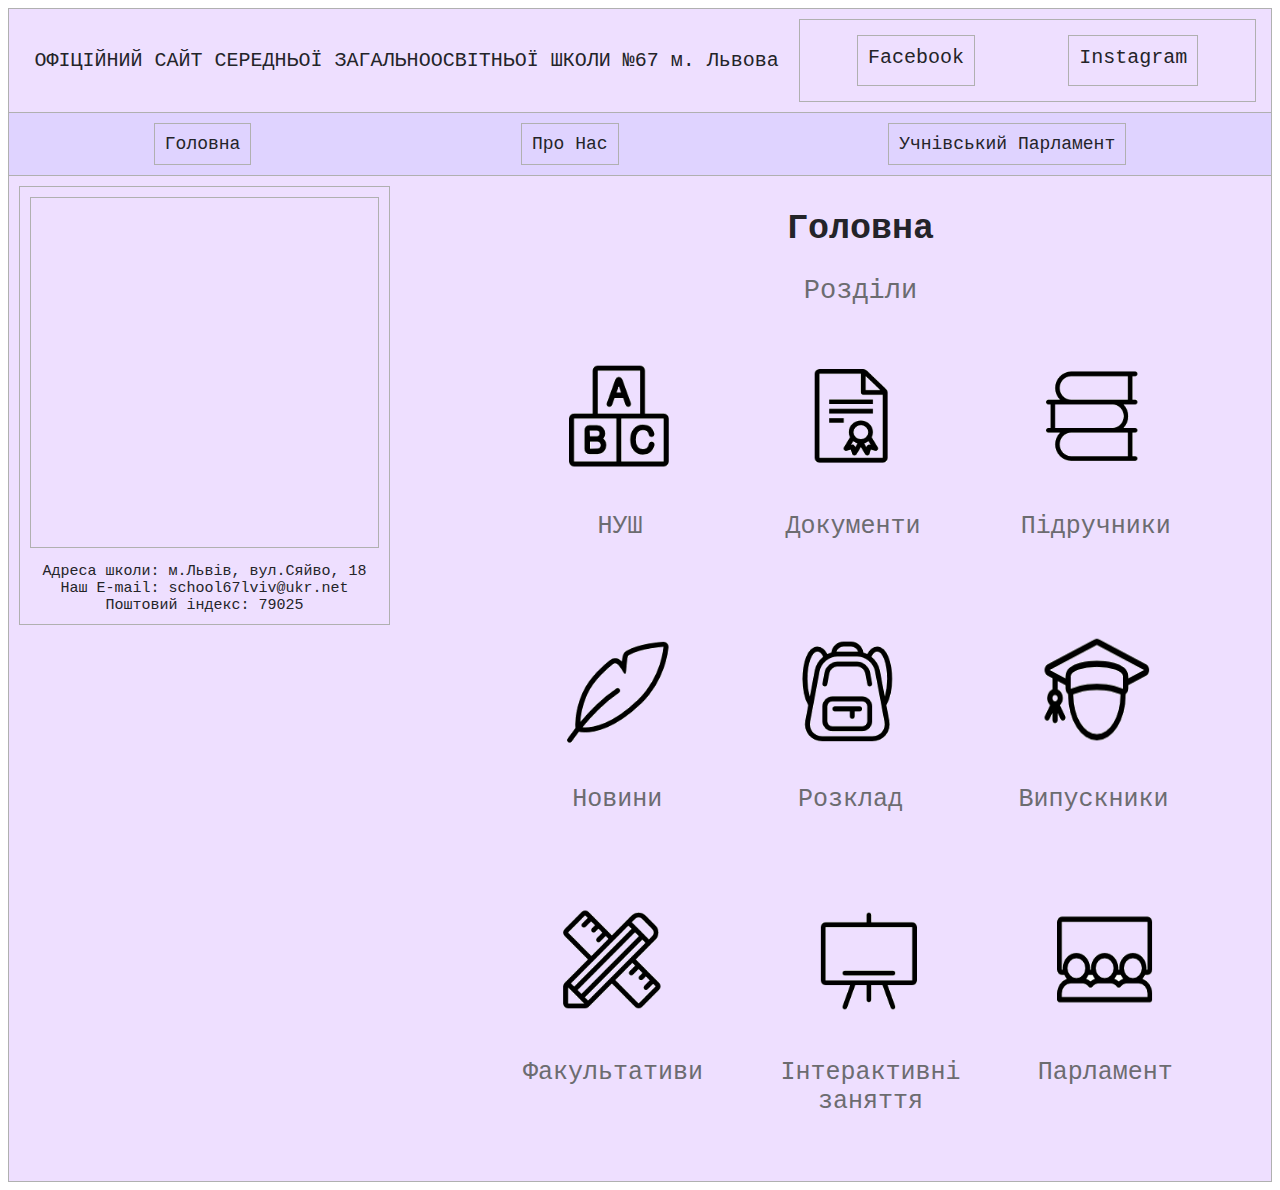
<file: fin/golovna.html>
<!DOCTYPE html>
<html>
	<head>
		<meta charset="UTF-8">
		<link rel="stylesheet" type="text/css" href="golovna.css">
		<script type="text/javascript"> 

		</script>
		<title> ОФІЦІЙНИЙ САЙТ СЕРЕДНЬОЇ ЗАГАЛЬНООСВІТНЬОЇ ШКОЛИ №67 м. Львова </title>
	</head>
	<body>
			<!-- САЙТ СТВОРЕНО СИЛАМИ ВЧИТЕЛЬКИ МАТЕМАТИКИ ТА ІНФОРМАТИКИ ШКОЛИ № 67 ОВЧАР ОЛЬГИ МИХАЙЛІВНИ ТА УЧНІВ 10 - А КЛАСУ ПОТАПЕНКО ОЛЕКСІЯ ТА ІВАНЮК ДІАНИ -->
	<div class="container">
		<div class="header">
			<div class="header-1"> <p> ОФІЦІЙНИЙ САЙТ СЕРЕДНЬОЇ ЗАГАЛЬНООСВІТНЬОЇ ШКОЛИ №67 м. Львова </p> </div>
			<div class="header-2">
				<div class="header-2-1" id="h"> <a href="https://www.facebook.com/school67lviv/"> Facebook </a> </div>
				<div class="header-2-2" id="h"> <a href="https://www.instagram.com/school67.official/?utm_source=ig_profile_share&igshid=g7ifiy666gq9"> Instagram </a> </div>
				<!-- <div class="header-2-3" id="h"> <a href=""> Пошта </a> </div> -->
			</div>
		</div>
		<div class="menu">
				<div class="menu-1" id="m"> 
					<a href="/fin/golovna.html"> Головна </a> 
	 			</div>
				<div class="menu-2" id="m">
					<a href="/fin/pronas.html"> Про Нас </a> 
				</div>
				<div class="menu-3" id="m"> 
					<a href="/fin/parl.html"> Учнівський Парламент </a> 
				</div>
			<!--	<div class="menu-4" id="m"> 
					<a href="/ъеъ/metod.html"> Методична Робота </a> 
				</div>
				<div class="menu-5" id="m"> 
					<a href="/ъеъ/fin.html"> Фінансові Документи </a> 
				</div> 
				<div class="menu-6" id="m"> 
					<a href="/ъеъ/infop.html"> Інформаційна Відкритість </a> 
	 			</div> -->
			</div>
		<div class="content"> 
			<div class="holder-1" style="
    height: 417px;"> <div class="map"> <iframe width="325" height="325" src="https://maps.google.com/maps?width=327&amp;height=327&amp;hl=en&amp;q=School%20%E2%84%9667%20Siaivo%20St%2C%2018+(%D0%9D%D0%B0%D0%B7%D0%B2%D0%B0%D0%BD%D0%B8%D0%B5)&amp;ie=UTF8&amp;t=&amp;z=14&amp;iwloc=B&amp;output=embed" frameborder="0" scrolling="no" marginheight="0" marginwidth="0"> </iframe> </div>
			<p> Адреса школи: м.Львів, вул.Сяйво, 18 <br>
			Наш E-mail: school67lviv@ukr.net <br>
			Поштовий індекс: 79025 </p> </div> 
			<div class="holder-2">
				<h1> Головна </h1> 
				<p style="font-size: 27px;"> Розділи </p>
				<div class="holder-2-1">
					<div id="sq"> <a href="https://www.facebook.com/school67lviv"> <img src="/fin/img/ed_a.png"> <p> НУШ </p> </div>
					<div id="sq"> <a href="https://www.facebook.com/school67lviv"> <img src="/fin/img/ed_b.png"> <p> Документи </p> </div>
					<div id="sq"> <a href="https://www.facebook.com/school67lviv"> <img src="/fin/img/ed_c.png"> <p> Підручники </p> </div>
				</div>
				<div class="holder-2-2">
					<div id="sq"> <a href="https://www.facebook.com/school67lviv"> <img src="/fin/img/ed_d.png"> <p> Новини </p> </div>
					<div id="sq"> <a href="https://www.facebook.com/school67lviv"> <img src="/fin/img/ed_e.png"> <p> Розклад </p> </div>
					<div id="sq"> <a href="https://www.facebook.com/school67lviv"> <img src="/fin/img/ed_f.png"> <p> Випускники </p> </div>
				</div>
				<div class="holder-2-3">
					<div id="sq"> <a href="https://www.facebook.com/school67lviv"> <img src="/fin/img/ed_g.png"> <p> Факультативи </p> </div>
					<div id="sq"> <a href="https://www.facebook.com/school67lviv"> <img src="/fin/img/ed_h.png"> <p> Інтерактивні <br> заняття </p> </div>
					<div id="sq"> <a href="https://www.facebook.com/school67lviv"> <img src="/fin/img/ed_i.png"> <p> Парламент </p> </div>
				</div>
		</div>
	</div>
	</body>
</html>
</file>
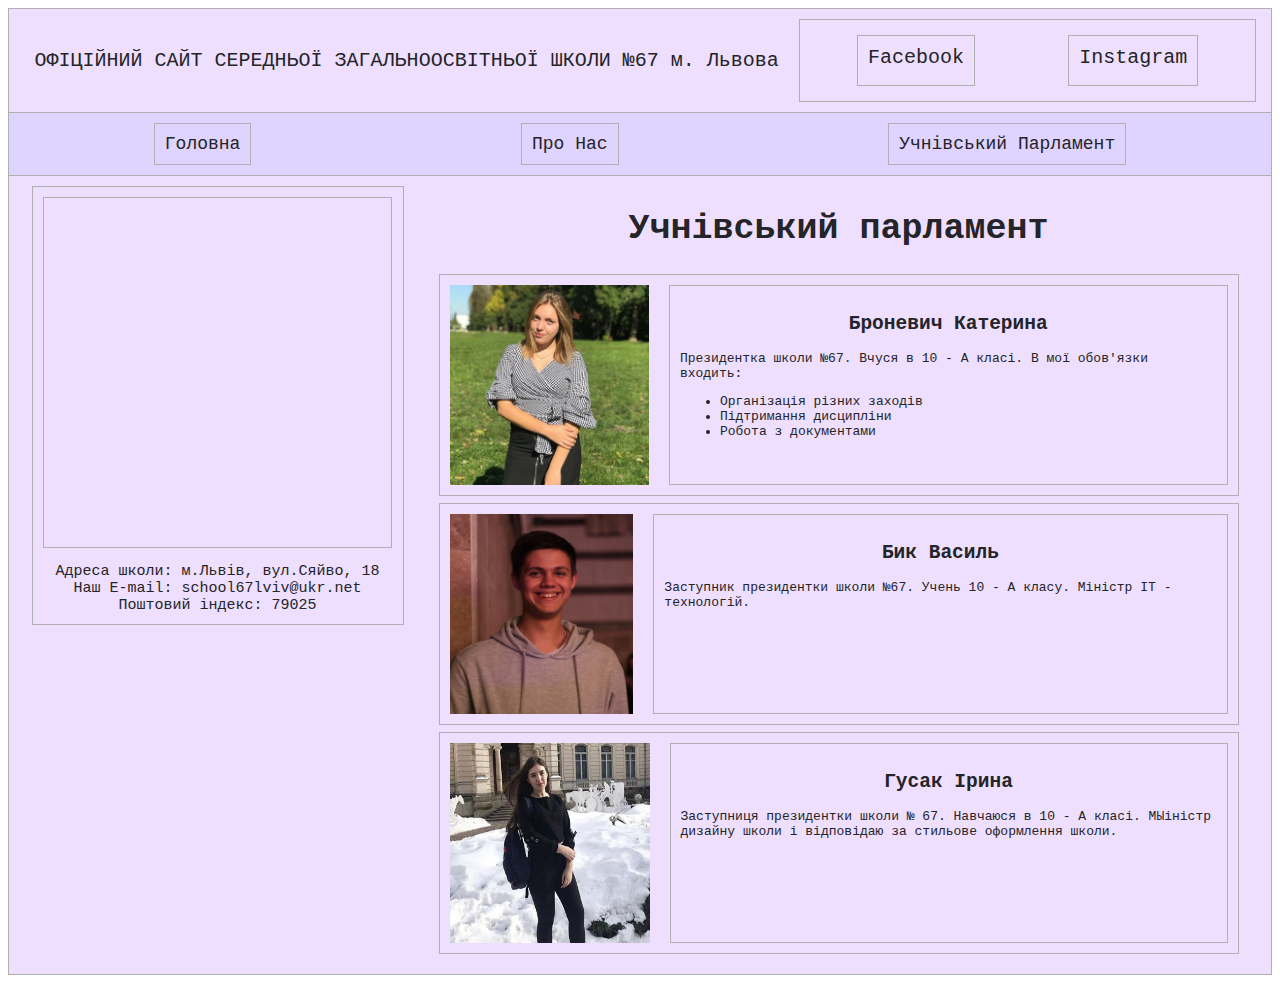
<file: fin/parl.html>
<!DOCTYPE html>
<html>
	<head>
		<meta charset="UTF-8">
		<link rel="stylesheet" type="text/css" href="parl.css">
		<title> ОФІЦІЙНИЙ САЙТ СЕРЕДНЬОЇ ЗАГАЛЬНООСВІТНЬОЇ ШКОЛИ №67 м. Львова </title>
	</head>
	<body>
		<!-- САЙТ СТВОРЕНО СИЛАМИ ВЧИТЕЛЬКИ МАТЕМАТИКИ ТА ІНФОРМАТИКИ ШКОЛИ № 67 ОВЧАР ОЛЬГИ МИХАЙЛІВНИ ТА УЧНІВ 10 - А КЛАСУ ПОТАПЕНКО ОЛЕКСІЯ ТА ІВАНЮК ДІАНИ -->
	<div class="container">
		<div class="header">
			<div class="header-1"> <p> ОФІЦІЙНИЙ САЙТ СЕРЕДНЬОЇ ЗАГАЛЬНООСВІТНЬОЇ ШКОЛИ №67 м. Львова </p> </div>
			<div class="header-2">
				<div class="header-2-1" id="h"> <a href="https://www.facebook.com/school67lviv/"> Facebook </a> </div>
				<div class="header-2-2" id="h"> <a href="https://www.instagram.com/school67.official/?utm_source=ig_profile_share&igshid=g7ifiy666gq9"> Instagram </a> </div>
				<!-- <div class="header-2-3" id="h"> <a href=""> Пошта </a> </div> -->
			</div>
		</div>
		<div class="menu">
				<div class="menu-1" id="m"> 
					<a href="/fin/golovna.html"> Головна </a> 
	 			</div>
				<div class="menu-2" id="m">
					<a href="/fin/pronas.html"> Про Нас </a> 
				</div>
				<div class="menu-3" id="m"> 
					<a href="/fin/parl.html"> Учнівський Парламент </a> 
				</div>
			<!--	<div class="menu-4" id="m"> 
					<a href="/ъеъ/metod.html"> Методична Робота </a> 
				</div>
				<div class="menu-5" id="m"> 
					<a href="/ъеъ/fin.html"> Фінансові Документи </a> 
				</div> 
				<div class="menu-6" id="m"> 
					<a href="/ъеъ/infop.html"> Інформаційна Відкритість </a> 
	 			</div> -->
			</div>
		<div class="content"> 
			<div class="holder-1" style="
    height: 417px;"> <div class="map"> <iframe width="325" height="325" src="https://maps.google.com/maps?width=327&amp;height=327&amp;hl=en&amp;q=School%20%E2%84%9667%20Siaivo%20St%2C%2018+(%D0%9D%D0%B0%D0%B7%D0%B2%D0%B0%D0%BD%D0%B8%D0%B5)&amp;ie=UTF8&amp;t=&amp;z=14&amp;iwloc=B&amp;output=embed" frameborder="0" scrolling="no" marginheight="0" marginwidth="0"> </iframe> </div>
			<p> Адреса школи: м.Львів, вул.Сяйво, 18 <br>
			Наш E-mail: school67lviv@ukr.net <br>
			Поштовий індекс: 79025 </p> </div> 
			<div class="holder-2">
				<h1> Учнівський парламент </h1>
					<div class="holder-2-1">
						<img src="/fin/img/katysha.jpg">  
						<div> <h2 style="text-align: center;"> Броневич Катерина </h2>
						<p> Президентка школи №67. Вчуся в 10 - А класі. 
						В мої обов'язки входить: 
						<ul>
							<li> Організація різних заходів </li>
							<li> Підтримання дисципліни </li>
							<li> Робота з документами </li>
						</ul> </p> </div>
					</div>
					<div class="holder-2-2">
						 <img src="/fin/img/vasya.jpg">
						 <div> <h2 style="text-align: center;"> Бик Василь </h2>
						<p> Заступник президентки школи №67. Учень 10 - А класу. Міністр ІТ - технологій. </p> </div>
					</div>
					<div class="holder-2-3">
						<img src="/fin/img/irochka.jpg">
						<div> <h2 style="text-align: center;"> Гусак Ірина </h2>
						<p> Заступниця президентки школи № 67. Навчаюся в 10 - А класі. МЫіністр дизайну школи і відповідаю за стильове оформлення школи. </p> </div>
					</div>
			</div>
			</div>
		</div>
	</div>
	</body>
</html>
</file>
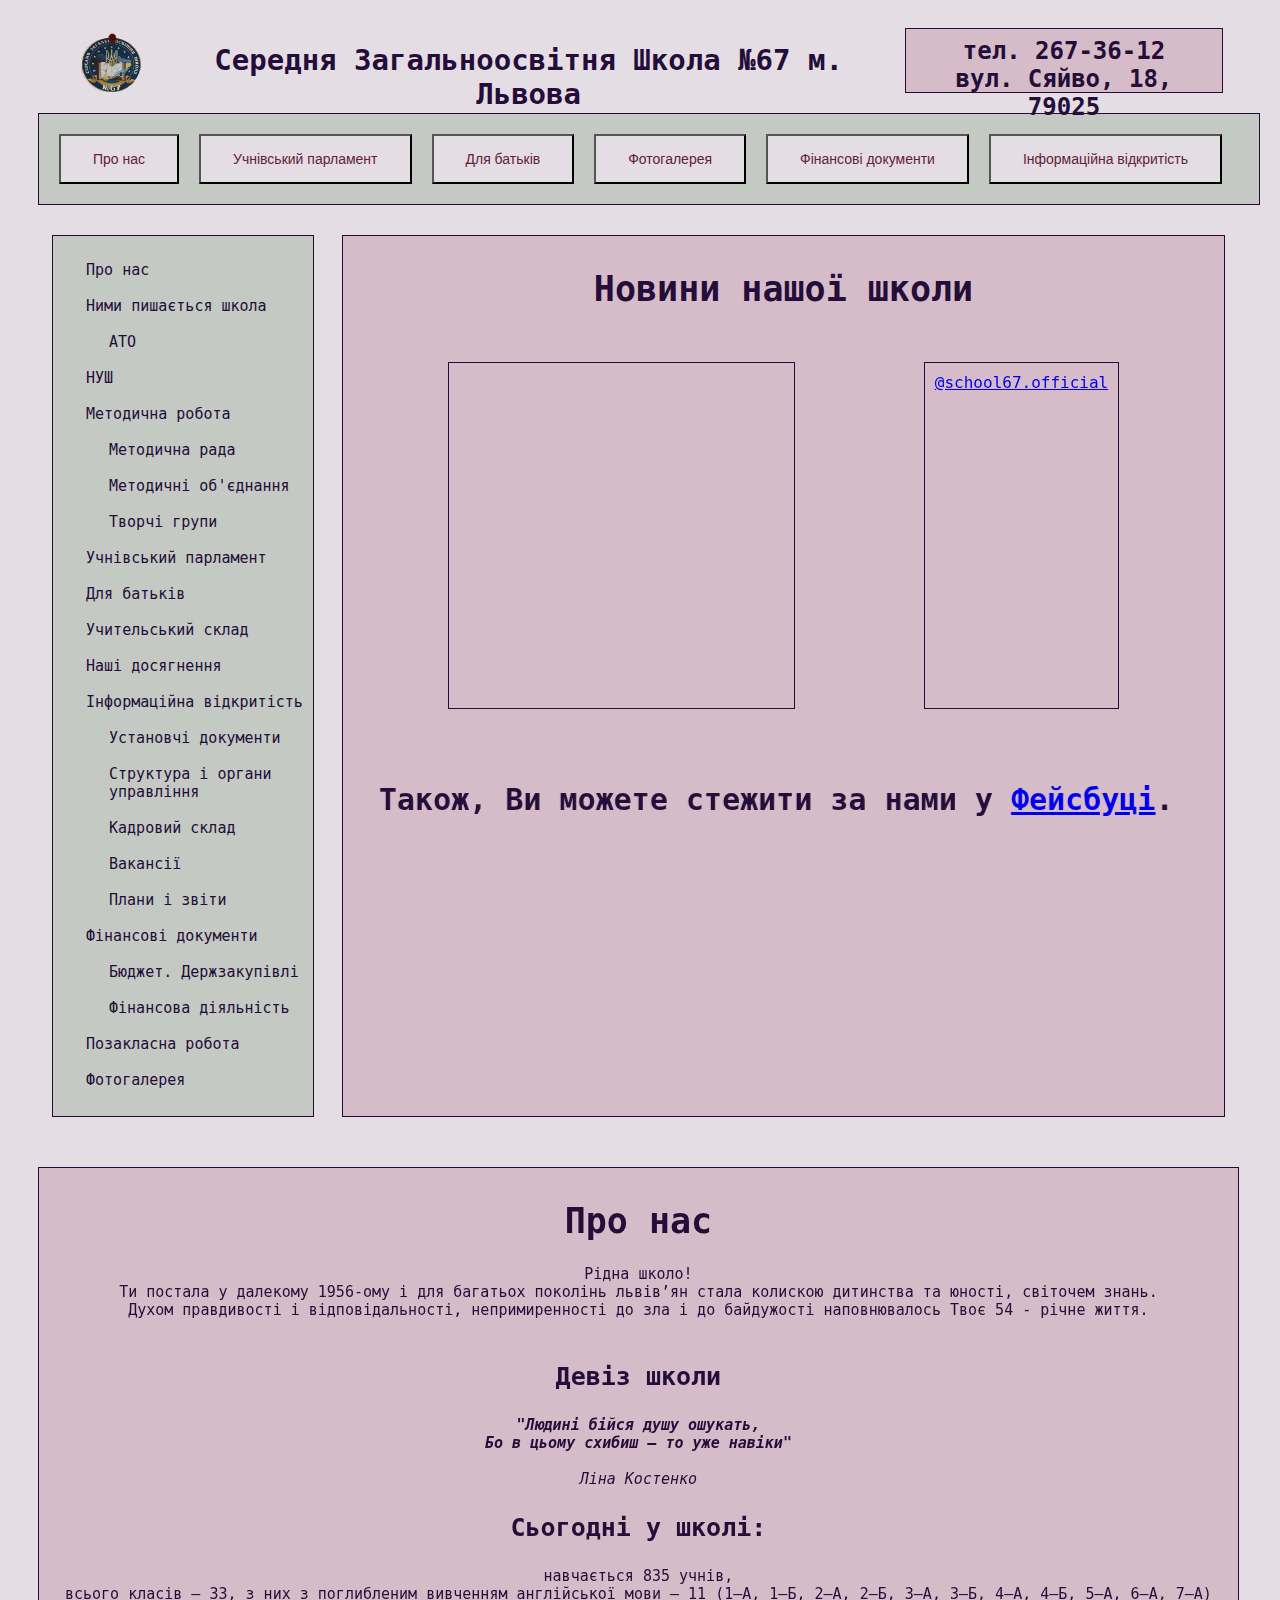
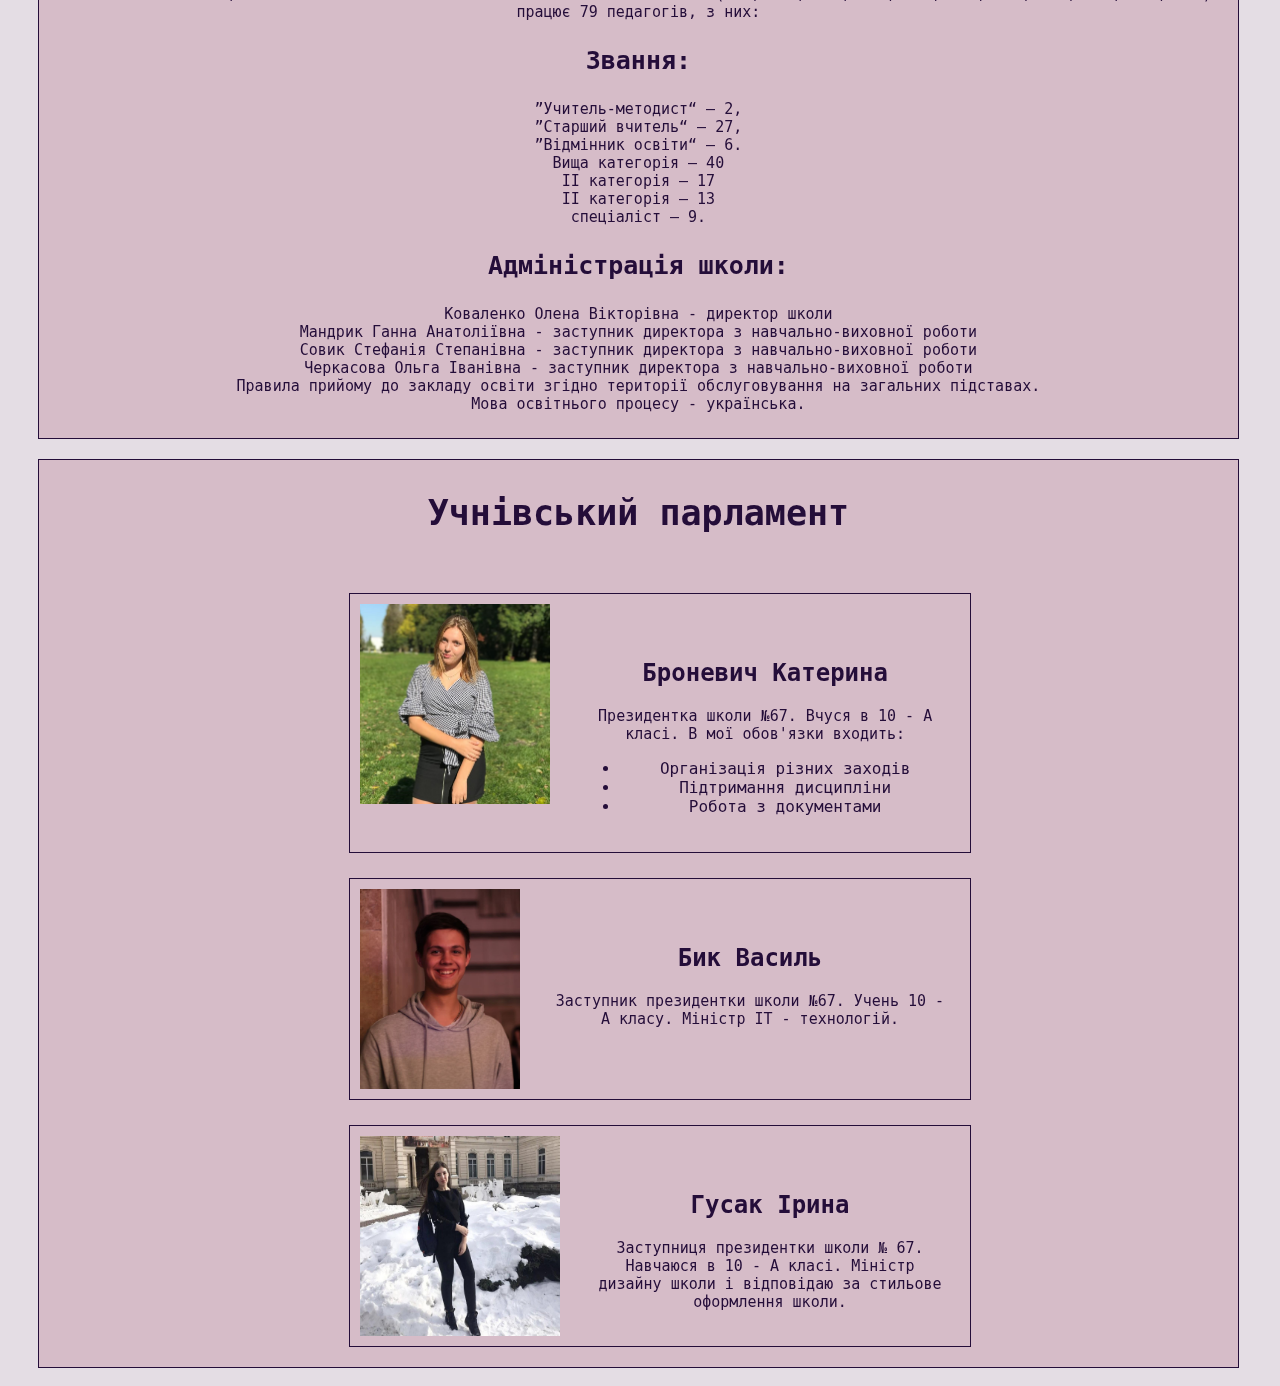
<file: marian/main.html>
<!DOCTYPE html>
<html>
	<head>
		<meta charset="UTF-8">
		<link rel="stylesheet" type="text/css" href="main.css"> 
		<link rel="script" type="javascript/js" href="main.js">
	 	<link rel="shortcut icon" href="images\gerb.png"> 
		<title> САЙТ СЕРЕДНЬОЇ ЗАГАЛЬНООСВІТНЬОЇ ШКОЛИ №67 м. Львова </title>
	</head>
	<body>
		<div class="container">
			<div class="header" style="padding-bottom: 20px;"> 
				<div class="header-1" style="padding:0;margin-left: 15px;margin-top: 5px;"> 
					<a href=""> <img src="images\gerb.png"> </a>
				</div>
				<div class="header-2"> 
					<h1> Середня Загальноосвітня Школа №67 м. Львова </h1>
				</div>
				<div class="header-3"> 
					<h2 style="margin-top:8px;"> тел. 267-36-12<br>вул. Сяйво, 18, 79025 </h2>
				</div>
			</div>
			<div class="navig">
				<div class="navig_item"> 
					<a href=""> <button> Про нас </button> </a>
				</div>
				<div class="navig_item">
					<a href=""> <button> Учнівський парламент </button> </a>
				</div>
				<div class="navig_item">
					<a href=""> <button> Для батьків </button> </a>
				</div>
				<div class="navig_item">
					<a href=""> <button> Фотогалерея </button> </a>
				</div>
				<div class="navig_item">
					<a href="">  <button> Фінансові документи </button>  </a>
				</div>
				<div class="navig_item">
					<a href="">  <button> Інформаційна відкритість </button>  </a>
				</div>
			</div>
			<div class="holder-1">
				<div class="menu"> 
					<ul> 
						<li> <a> Про нас </a> </li> <br>
						<li> <a> Ними пишається школа </a> 
							<ul>
								<br> <li> <a> АТО </a> </li>
							</ul>
						</li> <br>
						<li> <a> НУШ </a> </li> <br>
						<li> <a> Методична робота </a> 
							<ul> <br>
								<li> <a> Методична рада </a> </li> <br>
								<li> <a> Методичні об'єднання </a> </li> <br>
								<li> <a> Творчі групи </a> </li> 
							</ul>
						</li> <br>
						<li> <a> Учнівський парламент </a> </li> <br>
						<li> <a> Для батьків </a> </li> <br>
						<li> <a> Учительський склад </a> </li> <br>
						<li> <a> Наші досягнення </a> </li> <br>
						<li> <a> Інформаційна відкритість </a> 
							<ul> <br>
								<li> <a> Установчі документи </a> </li> <br>
								<li> <a> Структура і органи управління </a> </li> <br>
								<li> <a> Кадровий склад </a> </li> <br>
								<li> <a> Вакансії </a> </li> <br>
								<li> <a> Плани і звіти </a> </li> 
							</ul>
						</li> <br>
						<li> <a> Фінансові документи </a> 
							<ul> <br>
								<li> <a> Бюджет. Держзакупівлі </a> </li> <br>
								<li> <a> Фінансова діяльність </a> </li> 
							</ul>
						</li> <br>
						<li> <a> Позакласна робота </a> </li> <br>
						<li> <a> Фотогалерея </a> </li> <br>
					</ul> 
				</div>
					<div class="content">
						<div class="news">
							<h1> Новини нашої школи </h1> <br>
							<div class="widgets">
								<div class="map" style="border: 1px rgb(36, 13, 57) solid; height: 325px;"> 
									<iframe width="325" height="325" src="https://maps.google.com/maps?width=327&amp;height=327&amp;hl=en&amp;q=School%20%E2%84%9667%20Siaivo%20St%2C%2018+(%D0%9D%D0%B0%D0%B7%D0%B2%D0%B0%D0%BD%D0%B8%D0%B5)&amp;ie=UTF8&amp;t=&amp;z=14&amp;iwloc=B&amp;output=embed" frameborder="0" scrolling="no" marginheight="0" marginwidth="0"> </iframe> 
								</div>
								<div class="instagram-widget" style="border: 1px rgb(36, 13, 57) solid;">
									<a href="https://instawidget.net/v/user/school67.official" id="link-fef76df6b22e02fadf237e98474b5fb9255540158e9643c998246d0d9df68c59">@school67.official</a>
									<script src="https://instawidget.net/js/instawidget.js?u=fef76df6b22e02fadf237e98474b5fb9255540158e9643c998246d0d9df68c59&width=300px"> </script>
								</div>
							</div>
							<br> <br> 
							<marquee direction="right" behavior="alternate"> <h2 style="font-size: 30px;"> Також, Ви можете стежити за нами у <a href="https://www.facebook.com/groups/299300947342693/"> Фейсбуці</a>.</h2> </marquee>
						</div>
					</div>
			</div>
			<div class="holder-2">
				<div class="information"> 
					<h1> Про нас </h1>
					<p style="text-align: center;"> Рідна школо! <br>
					Ти постала у далекому 1956-ому і для багатьох поколінь львів’ян стала колискою дитинства та юності, світочем знань. <br>
					Духом правдивості і відповідальності, непримиренності до зла і до байдужості наповнювалось Твоє 54 - річне життя. <br> <br> </p>
					<h3> <strong> Девіз школи </strong> </h3>
					<p style="text-align: center;"> <i> <strong> "Людині бійся душу ошукать, <br>
					Бо в цьому схибиш – то уже навіки" </strong> </i> <br> <br>
					<i> Ліна Костенко </i> </p> 
					<h3> <strong> Сьогодні у школі: </strong> </h3> 
					<p> навчається 835 учнів, <br>
					всього класів – 33, з них з поглибленим вивченням англійської мови – 11 (1–А, 1–Б, 2–А, 2–Б, 3–А, 3–Б, 4–А, 4–Б, 5–А, 6–А, 7–А) <br>
					працює 79 педагогів, з них: <br> </p>

					<h3> <strong> Звання: </strong> </h3> 

					<p> ”Учитель-методист“ – 2, <br>
					”Старший вчитель“ – 27, <br>
					”Відмінник освіти“ – 6. <br> 

					Вища категорія – 40 <br>
					II категорія – 17 <br>
					II категорія – 13 <br>
					спеціаліст – 9. <br> </p>
					<h3> <strong> Адміністрація школи: </strong> </h3> 

					<p> Коваленко Олена Вікторівна - директор школи <br>
					Мандрик Ганна Анатоліївна - заступник директора з навчально-виховної роботи<br>
					Совик Стефанія Степанівна - заступник директора з навчально-виховної роботи<br>
					Черкасова Ольга Іванівна - заступник директора з навчально-виховної роботи<br>
					Правила прийому до закладу освіти згідно території обслуговування на загальних підставах.<br>
					Мова освітнього процесу - українська. </p>
				</div>
			</div>
			<div class="holder-3">
				<h1>   Учнівський парламент </h1>
					<div class="parl">
					<div class="parl-1">
						<img src="images\katya.jpg">  
						<div style="border: 0;"> <h2 style="text-align: center;"> Броневич Катерина </h2>
						<p> Президентка школи №67. Вчуся в 10 - А класі. 
						В мої обов'язки входить: 
						<ul>
							<li> Організація різних заходів </li>
							<li> Підтримання дисципліни </li>
							<li> Робота з документами </li>
						</ul> </p> </div>
					</div>
					<div class="parl-2">
						 <img src="images\vasya.jpg">
						 <div style="border: 0;"> <h2 style="text-align: center;"> Бик Василь </h2>
						<p> Заступник президентки школи №67. Учень 10 - А класу. Міністр ІТ - технологій. </p> </div>
					</div>
					<div class="parl-3">
						<img src="images\ira.jpg">
						<div style="border: 0;"> <h2 style="text-align: center;"> Гусак Ірина </h2>
						<p> Заступниця президентки школи № 67. Навчаюся в 10 - А класі. Міністр дизайну школи і відповідаю за стильове оформлення школи. </p> </div>
					</div>
				</div>
			</div>
		</div>
	</body>
</html>
</file>
<file: fin/golovna.css>
div {
    border: 1px #B0B0B0 solid;
	padding: 10px;
}

.container {
	border: 0px;
	padding: 0px;
}

.container div {
	font-family: Courier New;
	font-size: 13px;
}

.header {
	display: flex;
	flex-direction: row;
	justify-content: space-around;
	background: #EEDFFF;
	text-align: center;
	color: #242429;
}

.header-1 {
	width: 60%;
	border: 0px;
	color: #242429;
}

.header-2 {
	width: 35%;
	display: flex;
	flex-direction: row;
	justify-content: space-around;
	color: #242429;
}

.header-2 a {
	color: #242429;
	text-decoration: none;
}

.menu a {
	color: #242429;
	text-decoration: none;
}

.menu {
	display: flex;
	flex-direction: row;
	justify-content: space-around;
	text-align: center;
	background: #DFD3FF;
	font-family: ;
	border-top: 0px;
	border-bottom: 0px;
	color: #242429;
}

.header-1 p {
	font-size: 20px;
}

#m {
	font-size: 18px;
}

#h {
	font-size: 20px;
}

.menu a {
	color: #242429;
}

.header-2 {
	padding-top: 15px;
	padding-bottom: 15px;
}

.content {
	display: flex;
	flex-direction: row;
	justify-content: space-around;	
	background: #EEDFFF;
	color: #242429;
}

.holder-1 {
	width: 350px;
}

.holder-2 {
	width: 800px;
	text-align: center;
	border: 0px;
}

#gmap_canvas img {
	max-width: none;
	background: none;
}

.map {
	overflow: hidden;
	width: 327px;
	position: relative;
}

.holder-2-1, .holder-2-2, .holder-2-3 {
	display: flex;
	flex-direction: row;
	justify-content: space-around;
	margin-top: 20px;
	border: 0px;
}

#sq img {
	width: 130px;
	height: 130px;
}

#sq {
	border: 0px;
	display: flex;
	flex-direction: column;
}

#sq a {
	text-decoration: none;
}

.holder-1 p {
	text-align: center;
	font-size: 15px;
	margin-bottom: 5px;
}

.holder-2-1 {
	padding-left: 55px;
}

.holder-2-3 {
	padding-right: 25px;
	padding-left: 0px;
}

.holder-2 {
	padding-top: 0px;
	border: 0px;
	text-align: center;
	padding-left: 80px;
} 

.holder-2-1 h1 {
	font-size: 25px;
	color: #6c6c70;
}

.holder-2 p {
	font-size: 25px;
	color: #6c6c70;
}

#sq img:hover{
    width: 170px;
    height: 170px;
}

.holder-2 h1 {
	font-size: 35px;
}

/* .holder-1 p {
	text-align: center;
	font-size: 15px;
	margin-bottom: 5px;
}

.holder-2-1 {
	padding-top: 0px;
	border: 0px;
	text-align: center;
}

.holder-2-1 h1 {
	font-size: 25px;
	color: #6c6c70;
}

.holder-2-2 {
	border: 0px;
	margin-left: 10px;
	margin-right: 10px;
	padding-top: 0px;
	text-align: center;
}

.holder-2-2 a {
	color: #242429;
	font-size: 15px;
}

.holder-2 {
	border: 0px;
	text-align: center;
} */
</file>
<file: fin/parl.css>
div {
    border: 1px #B0B0B0 solid;
	padding: 10px;
}

.container {
	border: 0px;
	padding: 0px;
}

.container div {
	font-family: Courier New;
	font-size: 13px;
}

.header {
	display: flex;
	flex-direction: row;
	justify-content: space-around;
	background: #EEDFFF;
	text-align: center;
	color: #242429;
}

.header-1 {
	width: 60%;
	border: 0px;
	color: #242429;
}

.header-2 {
	width: 35%;
	display: flex;
	flex-direction: row;
	justify-content: space-around;
	color: #242429;
}

.header-2 a {
	color: #242429;
	text-decoration: none;
}

.menu a {
	color: #242429;
	text-decoration: none;
}

.menu {
	display: flex;
	flex-direction: row;
	justify-content: space-around;
	text-align: center;
	background: #DFD3FF;
	font-family: ;
	border-top: 0px;
	border-bottom: 0px;
	color: #242429;
}

.header-1 p {
	font-size: 20px;
}

#m {
	font-size: 18px;
}

#h {
	font-size: 20px;
}

.menu a {
	color: #242429;
}

.header-2 {
	padding-top: 15px;
	padding-bottom: 15px;
}

.content {
	display: flex;
	flex-direction: row;
	justify-content: space-around;	
	background: #4ef04e;
	background: #EEDFFF;
	color: #242429;
}

.holder-1 {
	width: 350px;
}

.holder-2 {
	width: 800px;
}


#gmap_canvas img {
	max-width: none;
	background: none;
}

.map {
	overflow: hidden;
	width: 327px;
	position: relative;
}

.holder-2 {
	padding-top: 0px;
}

.holder-1 p {
	text-align: center;
	font-size: 15px;
	margin-bottom: 5px;
}

.holder-2 h1 {
	text-align: center;
	margin-bottom: 25px;
}

.holder-2-1 {
	margin-bottom: 7px;
	display: flex;
	flex-direction: row;
}

.holder-2-2 {
	margin-bottom: 7px;
	display: flex;
	flex-direction: row;
}

.holder-2-3 {
	display: flex;
	flex-direction: row;
}

.holder-2-1 img, .holder-2-2 img, .holder-2-3 img {
	width: 200px;
	height: 200px;
	margin-right: 20px;
}

.holder-2-1 img:hover, .holder-2-2 img:hover, .holder-2-3 img:hover{
    width: 250px;
    height: 250px;
}

.holder-2 {
	border: 0px;
}

.holder-2 h1 {
	font-size: 35px;
}
</file>
<file: marian/main.css>
div {
	border: 1px rgb(36, 13, 57) solid;
	padding: 10px;
	font-family: DejaVu Sans Mono, monospace;
	color: rgb(36, 13, 57);
	background: rgb(228, 221, 228);
}

body {
	background: rgb(228, 221, 228);
}


.container {
	width: 95%;
	border: 0;
	margin-left: 20px;
}

.header-2 h1 {
	margin-top: 0; 
	margin-bottom: 0; 
	padding-top: 10px; 
	font-size: 29px;
}

.header-2 h1:hover {
	color: rgb(99, 33, 55);
}

.navig {
	flex-direction: row;
	text-align: center;
	width: 1200px;
	display: flex;
	background: rgb(197, 201, 195);
}

.navig a {
	color: rgb(36, 13, 57);
	font-size: 18px;
}

.navig_item {
	border: 0px;
	background: rgb(197, 201, 195);
}

.header {
	flex-direction: row;
	text-align: center;
	display: flex;
	justify-content: space-around;
	height: 65px;
	border: 0;
}

.header-1 {
	width: 7%;
	border: 1px;
}

.header-2 {
	width: 60%;
	text-align: center;
	padding-top: 5px;
	border: 0
}

div.header-1 {
	border: 1px;
}

.header-3 {
	width: 25%;
	padding-top: 0px;
	padding-bottom: 0px;
	background: rgb(214, 188, 200);
}

.header-1 img {
	width: 60px;
	height: 60px;
}

.header-3 a {
	color: black;
	font-size: 15px;
}

.navig a:hover {
	color: rgb(99, 33, 55);
}

.holder-1, .holder-2 {
	flex-direction: row;
	text-align: center;
	display: flex;
	justify-content: space-around;
	border: 0;
	padding-left: 0;
	padding-right: 0;
	margin-right: 0;
	margin-left: 0;
	padding-top: 30px; 
	padding-bottom: 20px;
}

.menu {
	width: 20%;
	background: rgb(197, 201, 195);
	height: 860px;
}

button {
	background-color: rgb(228, 221, 228);
	color: rgb(99, 33, 55);
	padding: 15px 32px;
	text-align: center;
	text-decoration: none;
	display: inline-block;
	font-size: 14px;
}

.content {
	width: 70%
}

.menu ul {
	list-style: none;
	font-size: 15px;
	padding-left: 0;
	margin-left: 23px;
	text-align: left;
}

.menu ul li a:hover { 
	text-decoration: underline; 
	color: rgb(99, 33, 55);
}

.content {
	flex-direction: column;
	text-align: center;
	display: flex;
	justify-content: space-around;
	padding: 20px;
	padding-top: 0px;
	padding-bottom: 10px;
	background: rgb(214, 188, 200);
}

.news {
	height: 860px;
}

.content div {
	background: rgb(214, 188, 200);
	border: 0;
}

.header {
	border-bottom: 0;
}

.information {
	width: 1200px;
	background: rgb(214, 188, 200);
	margin-top: 0;
}

.news {
	padding-bottom: 0;
	margin-bottom: 0;
}

.widgets {
	flex-direction: row;
	text-align: center;
	display: flex;
	justify-content: space-around;
}

.news h1 {
	font-size: 35px;
}

.information p {
	font-size: 15px;
}

.information h3 {
	font-size: 25px;
}

.information h1 {
	font-size: 35px;
}

.holder-3 div {
	background: rgb(214, 188, 200);
	margin-top: 25px;
}

.holder-3 {
	background: rgb(214, 188, 200);
	text-align: center;
}

.holder-3 h1 {
	font-size: 35px;
}

.parl h1 {
	text-align: center;
	margin-bottom: 25px;
}

.parl-1 {
	margin-bottom: 7px;
	display: flex;
	flex-direction: row;
}

.parl-2 {
	margin-bottom: 7px;
	display: flex;
	flex-direction: row;
}

.parl-3 {
	display: flex;
	flex-direction: row;
}

.parl-1 img, .parl-2 img, .parl-3 img {
	width: 200px;
	height: 200px;
	margin-right: 20px;
}

.parl-1 img:hover, .parl-2 img:hover, .parl-3 img:hover{
    width: 250px;
    height: 250px;
}

.holder-2 {
	border: 0px;
}

.holder-2 h1 {
	font-size: 35px;
}

.parl {
	border: 0;
	padding-left: 300px;
}

.parl-1, .parl-2, .parl-3 {
	flex-direction: row;
	text-align: center;
	display: flex;
	justify-content: space-around;
}

.parl-1, .parl-2, .parl-3 {
	width: 600px;
}

.parl p {
	font-size: 15px;
}
</file>
